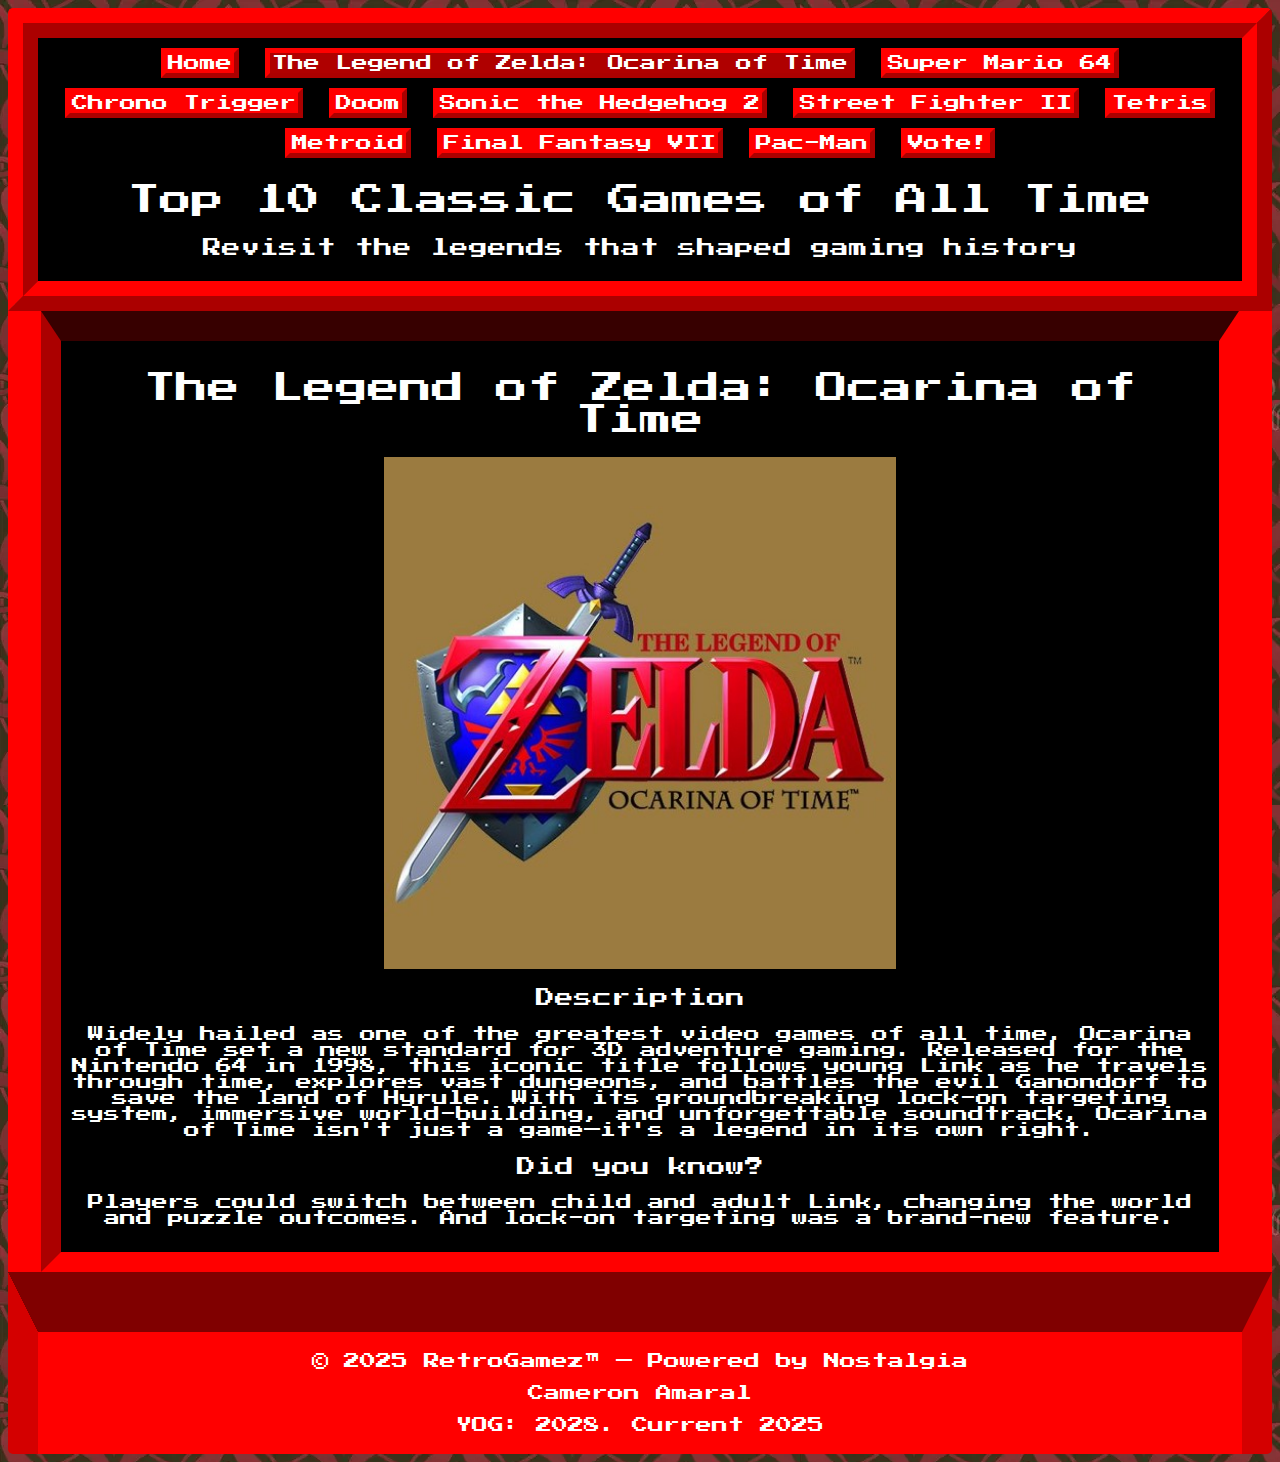
<file: game1.html>
<!DOCTYPE html>
<html lang="en">

    <head>

        <title>Top 10 Classic Games of All Time</title>
        <link rel="stylesheet" href="styles.css">
        <link rel="preconnect" href="https://fonts.googleapis.com">
        <link rel="preconnect" href="https://fonts.gstatic.com" crossorigin>
        <link href="https://fonts.googleapis.com/css2?family=Playwrite+HU:wght@100..400&family=Press+Start+2P&display=swap" rel="stylesheet">

    </head>

    <body>

        <header>
            <nav>
                <a href="index.html">Home</a>
                <a class="active" href="game1.html">The Legend of Zelda: Ocarina of Time</a>
                <a href="game2.html">Super Mario 64</a>
                <a href="game3.html">Chrono Trigger</a>
                <a href="game4.html">Doom</a>
                <a href="game5.html">Sonic the Hedgehog 2</a>
                <a href="game6.html">Street Fighter II</a>
                <a href="game7.html">Tetris</a>
                <a href="game8.html">Metroid</a>
                <a href="game9.html">Final Fantasy VII</a>
                <a href="game10.html">Pac-Man</a>
                <a href="last.html">Vote!</a>
            </nav>
            <h1>Top 10 Classic Games of All Time</h1>
            <h3>Revisit the legends that shaped gaming history</h3>
        </header>
        <div id="cabinetsides">
            <main>

                <h1>The Legend of Zelda: Ocarina of Time</h1>
                <img src="src/zelda.jpg">
                <h3>Description</h3>
                <p>
                    Widely hailed as one of the greatest video games of all time, Ocarina of Time set a new standard for 3D adventure gaming. 
                    Released for the Nintendo 64 in 1998, this iconic title follows young Link as he travels through time, explores vast dungeons, and battles the evil Ganondorf to save the land of Hyrule. 
                    With its groundbreaking lock-on targeting system, immersive world-building, and unforgettable soundtrack, Ocarina of Time isn't just a game—it's a legend in its own right.
                </p>
                <h3>Did you know?</h3>
                <p>
                    Players could switch between child and adult Link, changing the world and puzzle outcomes. 
                    And lock-on targeting was a brand-new feature.
                </p>

            </main>
        </div>

        <footer>
            <nav>
                <p>© 2025 RetroGamez™ — Powered by Nostalgia</p>
                <p>Cameron Amaral</p>
                <p>YOG: 2028. Current 2025</p>
            </nav>
        </footer>

    </body>

</html>
</file>
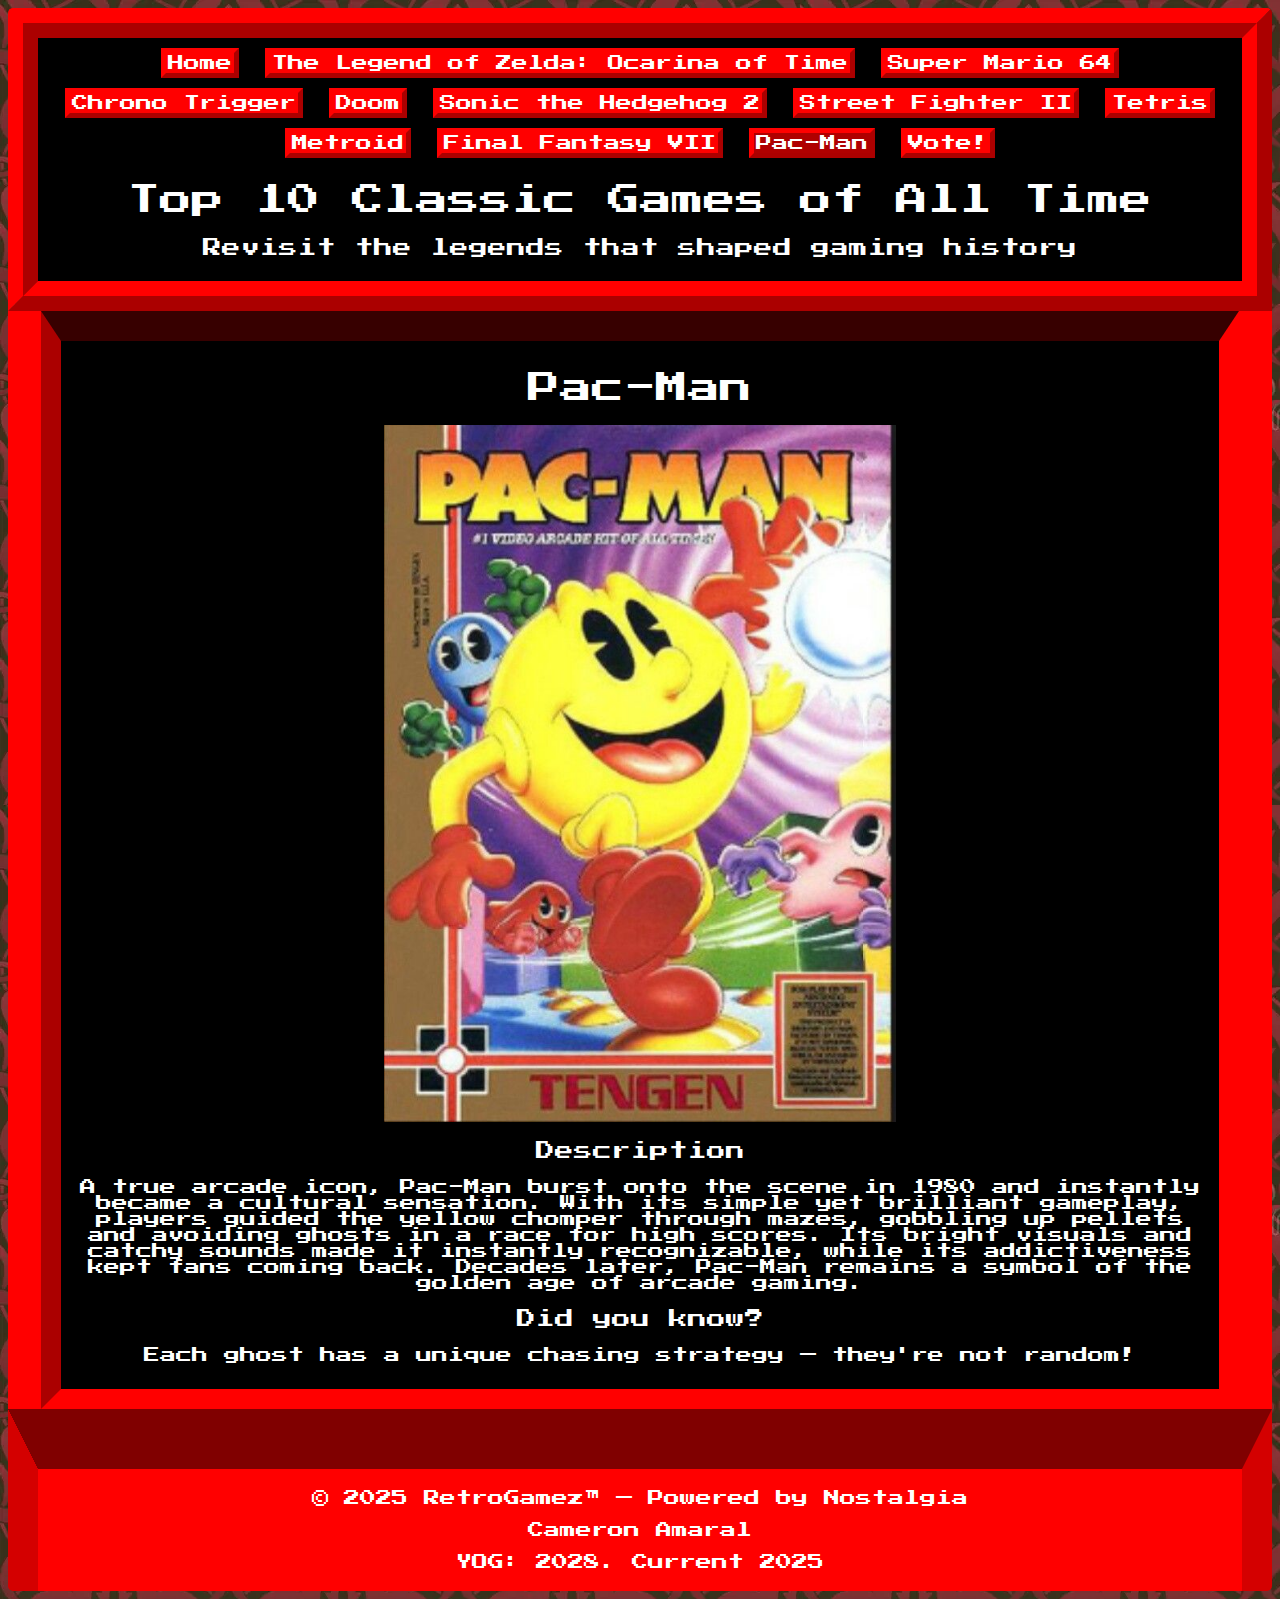
<file: game10.html>
<!DOCTYPE html>
<html lang="en">

    <head>

        <title>Top 10 Classic Games of All Time</title>
        <link rel="stylesheet" href="styles.css">
        <link rel="preconnect" href="https://fonts.googleapis.com">
        <link rel="preconnect" href="https://fonts.gstatic.com" crossorigin>
        <link href="https://fonts.googleapis.com/css2?family=Playwrite+HU:wght@100..400&family=Press+Start+2P&display=swap" rel="stylesheet">

    </head>

    <body>

        <header>
            <nav>
                <a href="index.html">Home</a>
                <a href="game1.html">The Legend of Zelda: Ocarina of Time</a>
                <a href="game2.html">Super Mario 64</a>
                <a href="game3.html">Chrono Trigger</a>
                <a href="game4.html">Doom</a>
                <a href="game5.html">Sonic the Hedgehog 2</a>
                <a href="game6.html">Street Fighter II</a>
                <a href="game7.html">Tetris</a>
                <a href="game8.html">Metroid</a>
                <a href="game9.html">Final Fantasy VII</a>
                <a class="active" href="game10.html">Pac-Man</a>
                <a href="last.html">Vote!</a>
            </nav>
            <h1>Top 10 Classic Games of All Time</h1>
            <h3>Revisit the legends that shaped gaming history</h3>
        </header>
        <div id="cabinetsides">
            <main>

                <h1>Pac-Man</h1>
                <img src="src/pacman.jpg">
                <h3>Description</h3>
                <p>
                    A true arcade icon, Pac-Man burst onto the scene in 1980 and instantly became a cultural sensation. 
                    With its simple yet brilliant gameplay, players guided the yellow chomper through mazes, gobbling up pellets and avoiding ghosts in a race for high scores. 
                    Its bright visuals and catchy sounds made it instantly recognizable, while its addictiveness kept fans coming back. 
                    Decades later, Pac-Man remains a symbol of the golden age of arcade gaming.
                </p>
                <h3>Did you know?</h3>
                <p>
                    Each ghost has a unique chasing strategy — they're not random!
                </p>
                

            </main>
        </div>

        <footer>
            <nav>
                <p>© 2025 RetroGamez™ — Powered by Nostalgia</p>
                <p>Cameron Amaral</p>
                <p>YOG: 2028. Current 2025</p>
            </nav>
        </footer>

    </body>

</html>
</file>
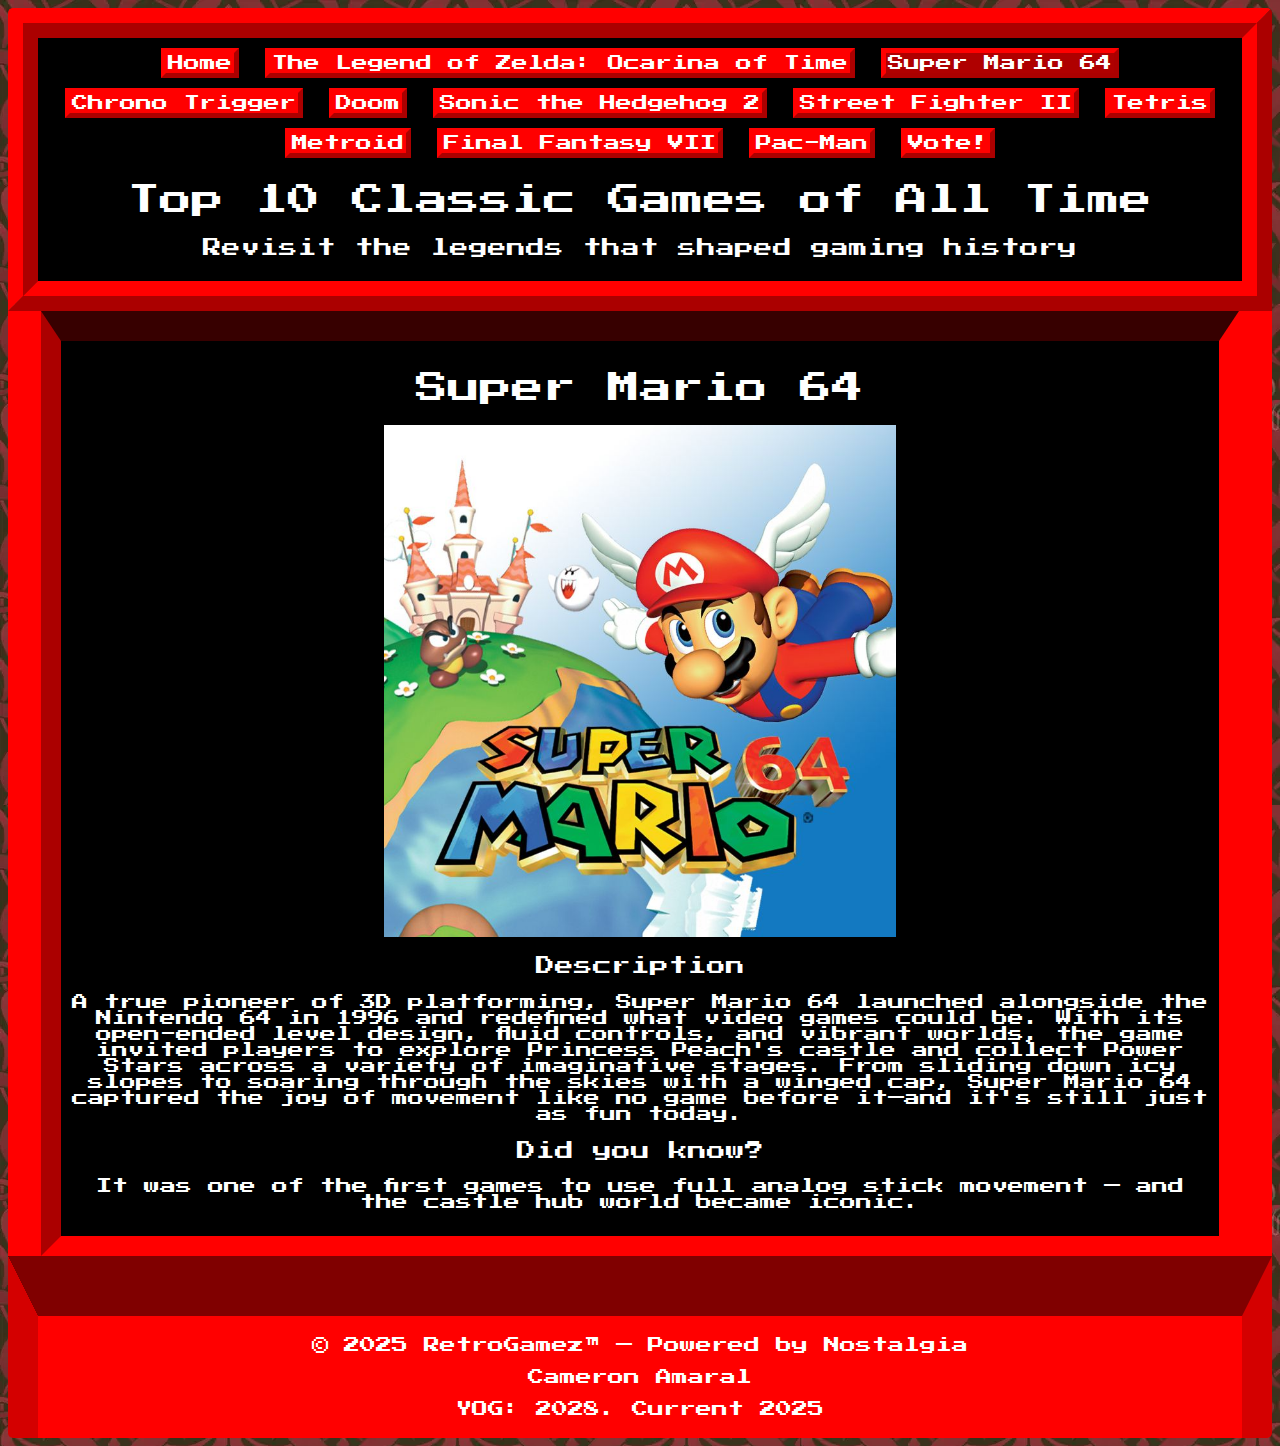
<file: game2.html>
<!DOCTYPE html>
<html lang="en">

    <head>

        <title>Top 10 Classic Games of All Time</title>
        <link rel="stylesheet" href="styles.css">
        <link rel="preconnect" href="https://fonts.googleapis.com">
        <link rel="preconnect" href="https://fonts.gstatic.com" crossorigin>
        <link href="https://fonts.googleapis.com/css2?family=Playwrite+HU:wght@100..400&family=Press+Start+2P&display=swap" rel="stylesheet">

    </head>

    <body>

        <header>
            <nav>
                <a href="index.html">Home</a>
                <a href="game1.html">The Legend of Zelda: Ocarina of Time</a>
                <a class="active" href="game2.html">Super Mario 64</a>
                <a href="game3.html">Chrono Trigger</a>
                <a href="game4.html">Doom</a>
                <a href="game5.html">Sonic the Hedgehog 2</a>
                <a href="game6.html">Street Fighter II</a>
                <a href="game7.html">Tetris</a>
                <a href="game8.html">Metroid</a>
                <a href="game9.html">Final Fantasy VII</a>
                <a href="game10.html">Pac-Man</a>
                <a href="last.html">Vote!</a>
            </nav>
            <h1>Top 10 Classic Games of All Time</h1>
            <h3>Revisit the legends that shaped gaming history</h3>
        </header>
        <div id="cabinetsides">
            <main>

                <h1>Super Mario 64</h1>
                <img src="src/mario.jpg">
                <h3>Description</h3>
                <p>
                    A true pioneer of 3D platforming, Super Mario 64 launched alongside the Nintendo 64 in 1996 and redefined what video games could be. 
                    With its open-ended level design, fluid controls, and vibrant worlds, the game invited players to explore Princess Peach's castle and collect Power Stars across a variety of imaginative stages. 
                    From sliding down icy slopes to soaring through the skies with a winged cap, Super Mario 64 captured the joy of movement like no game before it—and it's still just as fun today.
                </p>
                <h3>Did you know?</h3>
                <p>
                    It was one of the first games to use full analog stick movement — and the castle hub world became iconic.
                </p>
                

            </main>
        </div>

        <footer>
            <nav>
                <p>© 2025 RetroGamez™ — Powered by Nostalgia</p>
                <p>Cameron Amaral</p>
                <p>YOG: 2028. Current 2025</p>
            </nav>
        </footer>

    </body>

</html>
</file>
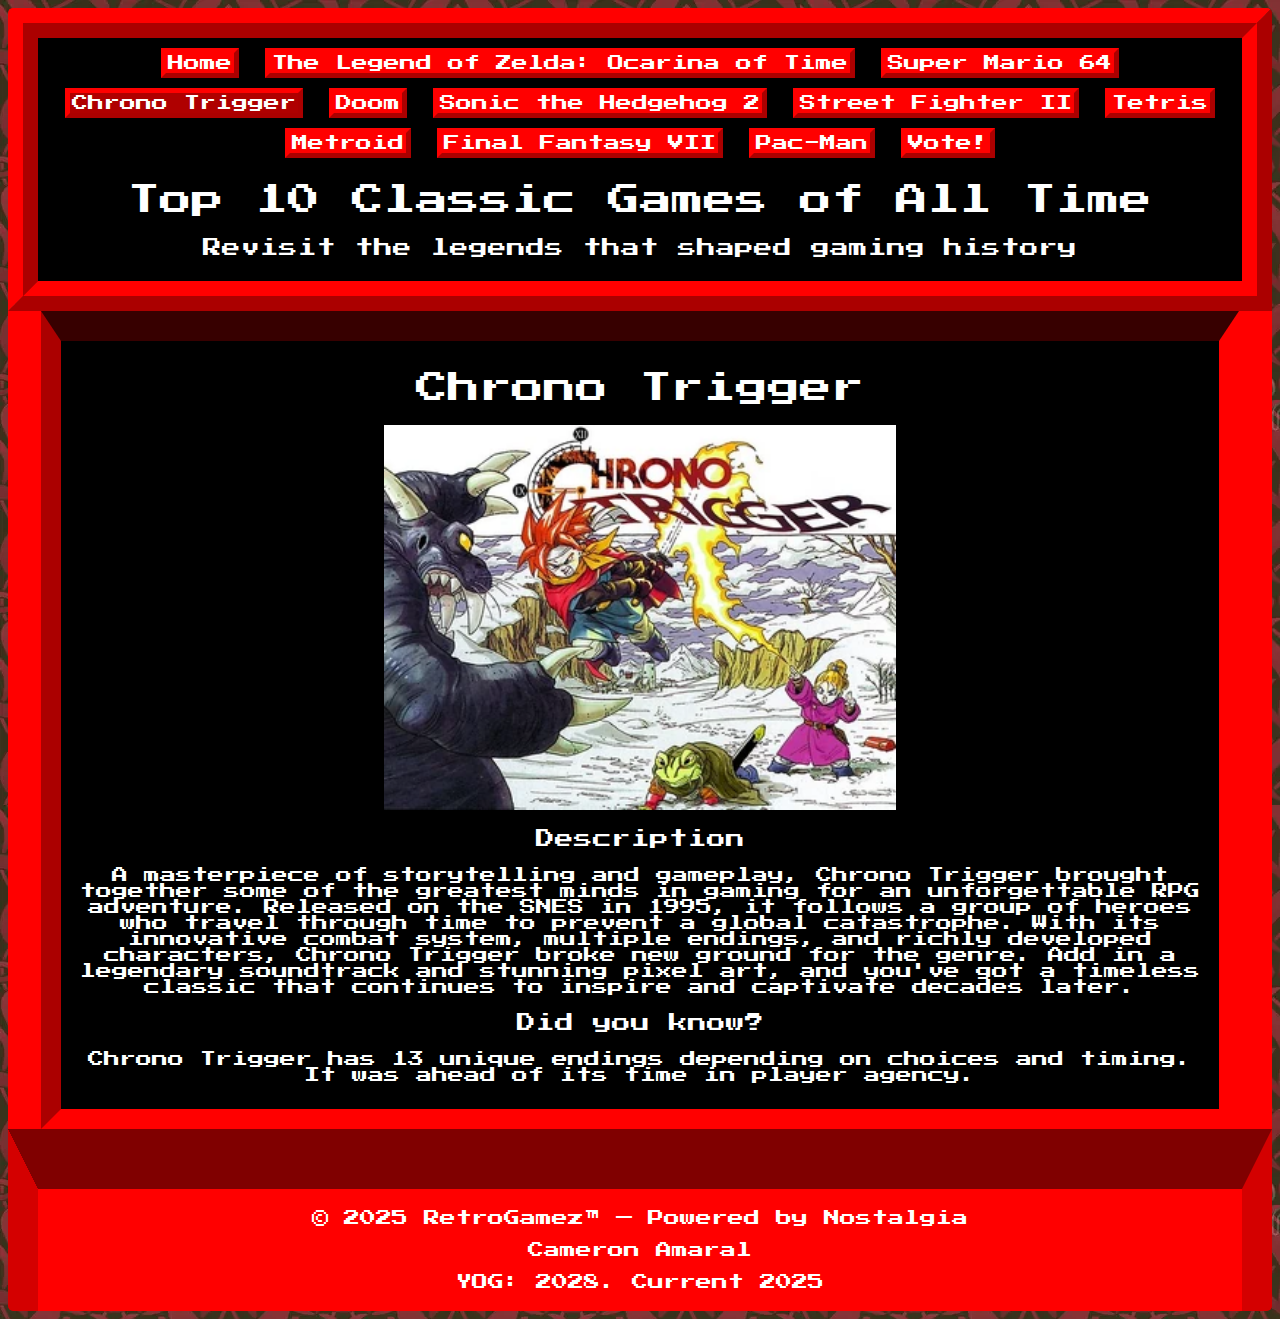
<file: game3.html>
<!DOCTYPE html>
<html lang="en">

    <head>

        <title>Top 10 Classic Games of All Time</title>
        <link rel="stylesheet" href="styles.css">
        <link rel="preconnect" href="https://fonts.googleapis.com">
        <link rel="preconnect" href="https://fonts.gstatic.com" crossorigin>
        <link href="https://fonts.googleapis.com/css2?family=Playwrite+HU:wght@100..400&family=Press+Start+2P&display=swap" rel="stylesheet">

    </head>

    <body>

        <header>
            <nav>
                <a href="index.html">Home</a>
                <a href="game1.html">The Legend of Zelda: Ocarina of Time</a>
                <a href="game2.html">Super Mario 64</a>
                <a class="active" href="game3.html">Chrono Trigger</a>
                <a href="game4.html">Doom</a>
                <a href="game5.html">Sonic the Hedgehog 2</a>
                <a href="game6.html">Street Fighter II</a>
                <a href="game7.html">Tetris</a>
                <a href="game8.html">Metroid</a>
                <a href="game9.html">Final Fantasy VII</a>
                <a href="game10.html">Pac-Man</a>
                <a href="last.html">Vote!</a>
            </nav>
            <h1>Top 10 Classic Games of All Time</h1>
            <h3>Revisit the legends that shaped gaming history</h3>
        </header>
        <div id="cabinetsides">
            <main>

                <h1>Chrono Trigger</h1>
                <img src="src/chrono.webp">
                <h3>Description</h3>
                <p>
                    A masterpiece of storytelling and gameplay, Chrono Trigger brought together some of the greatest minds in gaming for an unforgettable RPG adventure. 
                    Released on the SNES in 1995, it follows a group of heroes who travel through time to prevent a global catastrophe. 
                    With its innovative combat system, multiple endings, and richly developed characters, Chrono Trigger broke new ground for the genre. 
                    Add in a legendary soundtrack and stunning pixel art, and you've got a timeless classic that continues to inspire and captivate decades later.
                </p>
                <h3>Did you know?</h3>
                <p>
                    Chrono Trigger has 13 unique endings depending on choices and timing. 
                    It was ahead of its time in player agency.
                </p>
                

            </main>
        </div>

        <footer>
            <nav>
                <p>© 2025 RetroGamez™ — Powered by Nostalgia</p>
                <p>Cameron Amaral</p>
                <p>YOG: 2028. Current 2025</p>
            </nav>
        </footer>

    </body>

</html>
</file>
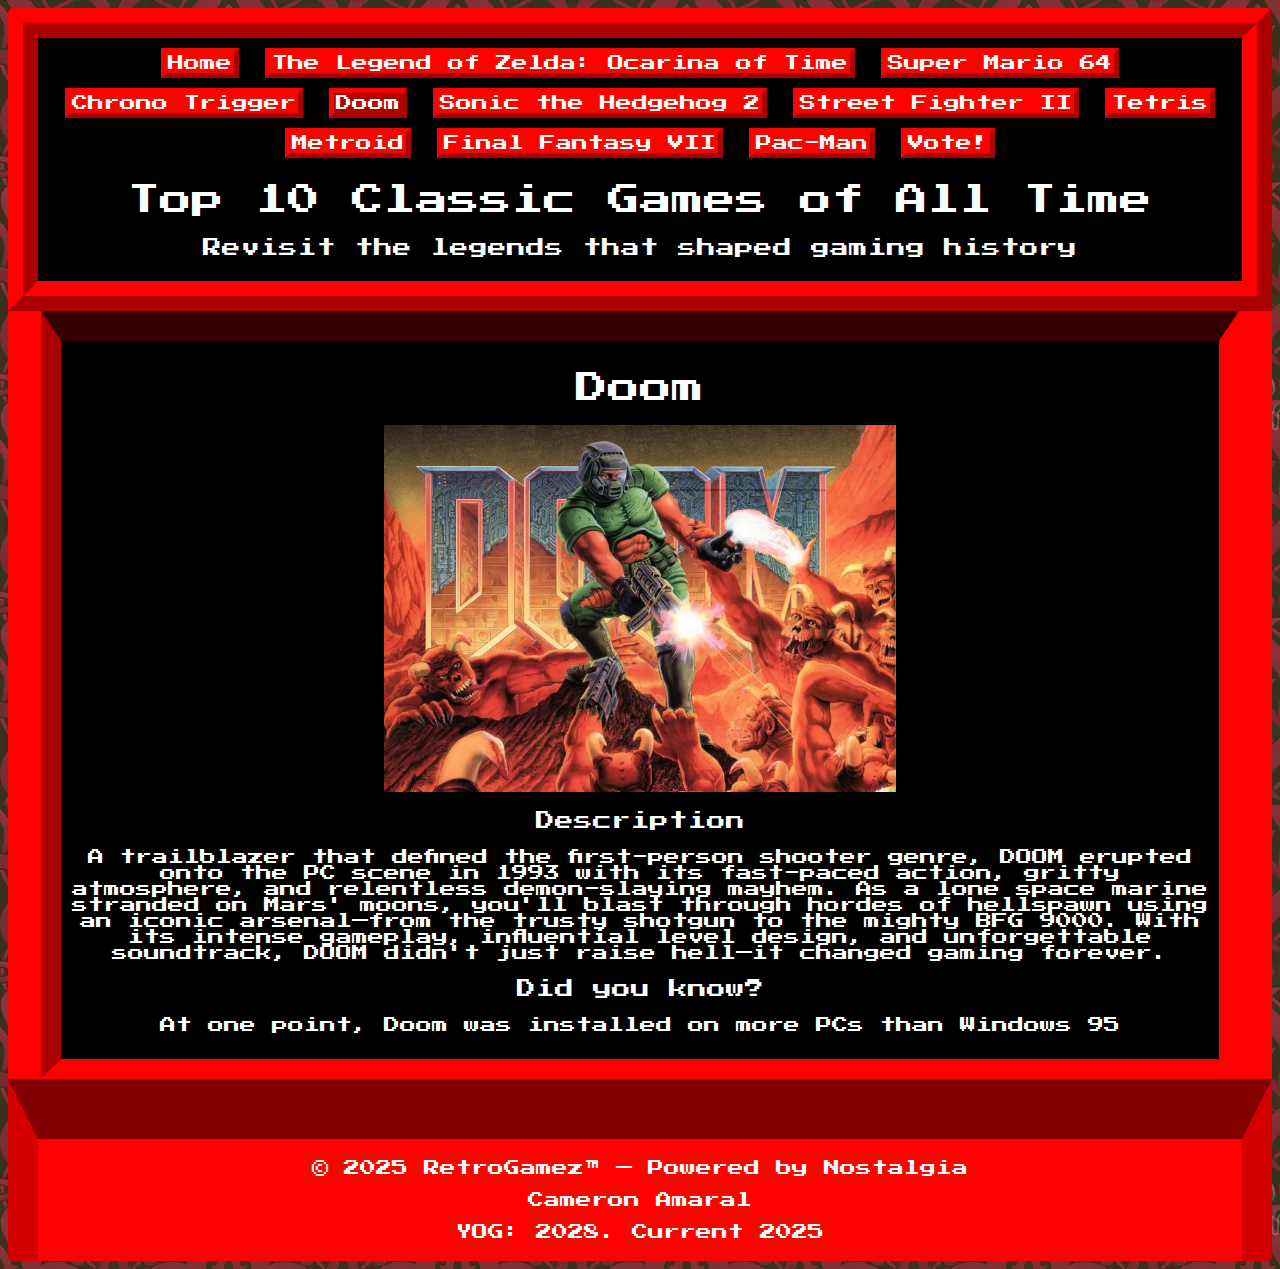
<file: game4.html>
<!DOCTYPE html>
<html lang="en">

    <head>

        <title>Top 10 Classic Games of All Time</title>
        <link rel="stylesheet" href="styles.css">
        <link rel="preconnect" href="https://fonts.googleapis.com">
        <link rel="preconnect" href="https://fonts.gstatic.com" crossorigin>
        <link href="https://fonts.googleapis.com/css2?family=Playwrite+HU:wght@100..400&family=Press+Start+2P&display=swap" rel="stylesheet">

    </head>

    <body>

        <header>
            <nav>
                <a href="index.html">Home</a>
                <a href="game1.html">The Legend of Zelda: Ocarina of Time</a>
                <a href="game2.html">Super Mario 64</a>
                <a href="game3.html">Chrono Trigger</a>
                <a class="active" href="game4.html">Doom</a>
                <a href="game5.html">Sonic the Hedgehog 2</a>
                <a href="game6.html">Street Fighter II</a>
                <a href="game7.html">Tetris</a>
                <a href="game8.html">Metroid</a>
                <a href="game9.html">Final Fantasy VII</a>
                <a href="game10.html">Pac-Man</a>
                <a href="last.html">Vote!</a>
            </nav>
            <h1>Top 10 Classic Games of All Time</h1>
            <h3>Revisit the legends that shaped gaming history</h3>
        </header>
        <div id="cabinetsides">
            <main>

                <h1>Doom</h1>
                <img src="src/doom.webp">
                <h3>Description</h3>
                <p>
                    A trailblazer that defined the first-person shooter genre, DOOM erupted onto the PC scene in 1993 with its fast-paced action, gritty atmosphere, and relentless demon-slaying mayhem. 
                    As a lone space marine stranded on Mars' moons, you'll blast through hordes of hellspawn using an iconic arsenal—from the trusty shotgun to the mighty BFG 9000. 
                    With its intense gameplay, influential level design, and unforgettable soundtrack, DOOM didn't just raise hell—it changed gaming forever.
                </p>
                <h3>Did you know?</h3>
                <p>
                    At one point, Doom was installed on more PCs than Windows 95
                </p>
                

            </main>
        </div>

        <footer>
            <nav>
                <p>© 2025 RetroGamez™ — Powered by Nostalgia</p>
                <p>Cameron Amaral</p>
                <p>YOG: 2028. Current 2025</p>
            </nav>
        </footer>

    </body>

</html>
</file>
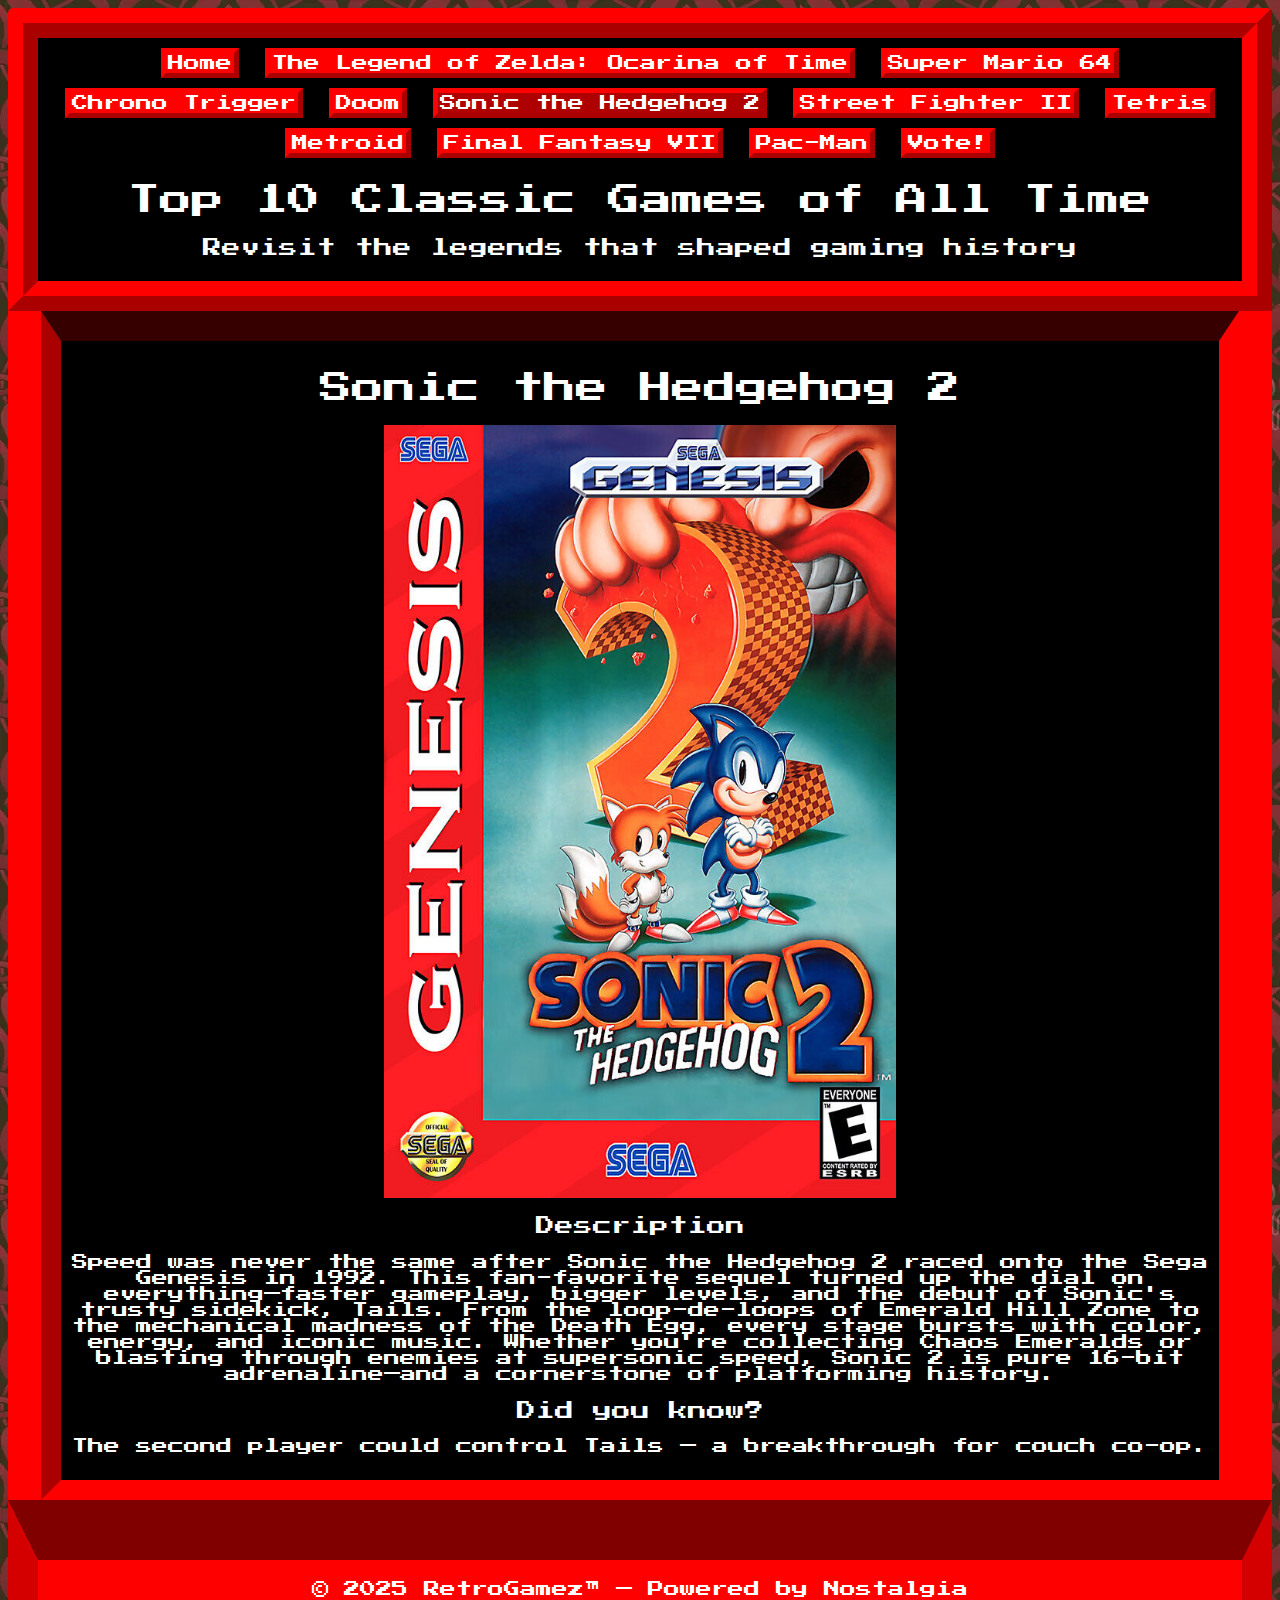
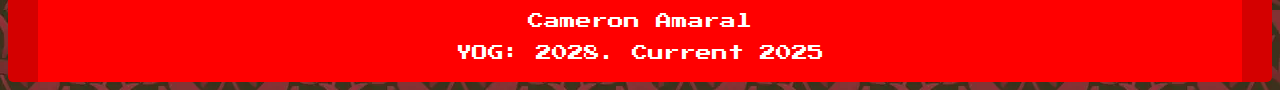
<file: game5.html>
<!DOCTYPE html>
<html lang="en">

    <head>

        <title>Top 10 Classic Games of All Time</title>
        <link rel="stylesheet" href="styles.css">
        <link rel="preconnect" href="https://fonts.googleapis.com">
        <link rel="preconnect" href="https://fonts.gstatic.com" crossorigin>
        <link href="https://fonts.googleapis.com/css2?family=Playwrite+HU:wght@100..400&family=Press+Start+2P&display=swap" rel="stylesheet">

    </head>

    <body>

        <header>
            <nav>
                <a href="index.html">Home</a>
                <a href="game1.html">The Legend of Zelda: Ocarina of Time</a>
                <a href="game2.html">Super Mario 64</a>
                <a href="game3.html">Chrono Trigger</a>
                <a href="game4.html">Doom</a>
                <a class="active" href="game5.html">Sonic the Hedgehog 2</a>
                <a href="game6.html">Street Fighter II</a>
                <a href="game7.html">Tetris</a>
                <a href="game8.html">Metroid</a>
                <a href="game9.html">Final Fantasy VII</a>
                <a href="game10.html">Pac-Man</a>
                <a href="last.html">Vote!</a>
            </nav>
            <h1>Top 10 Classic Games of All Time</h1>
            <h3>Revisit the legends that shaped gaming history</h3>
        </header>
        <div id="cabinetsides">
            <main>

                <h1>Sonic the Hedgehog 2</h1>
                <img src="src/sonic.jpg">
                <h3>Description</h3>
                <p>
                    Speed was never the same after Sonic the Hedgehog 2 raced onto the Sega Genesis in 1992. 
                    This fan-favorite sequel turned up the dial on everything—faster gameplay, bigger levels, and the debut of Sonic's trusty sidekick, Tails. 
                    From the loop-de-loops of Emerald Hill Zone to the mechanical madness of the Death Egg, every stage bursts with color, energy, and iconic music. 
                    Whether you're collecting Chaos Emeralds or blasting through enemies at supersonic speed, Sonic 2 is pure 16-bit adrenaline—and a cornerstone of platforming history.
                </p>
                <h3>Did you know?</h3>
                <p>
                    The second player could control Tails — a breakthrough for couch co-op.
                </p>
                

            </main>
        </div>

        <footer>
            <nav>
                <p>© 2025 RetroGamez™ — Powered by Nostalgia</p>
                <p>Cameron Amaral</p>
                <p>YOG: 2028. Current 2025</p>
            </nav>
        </footer>

    </body>

</html>
</file>
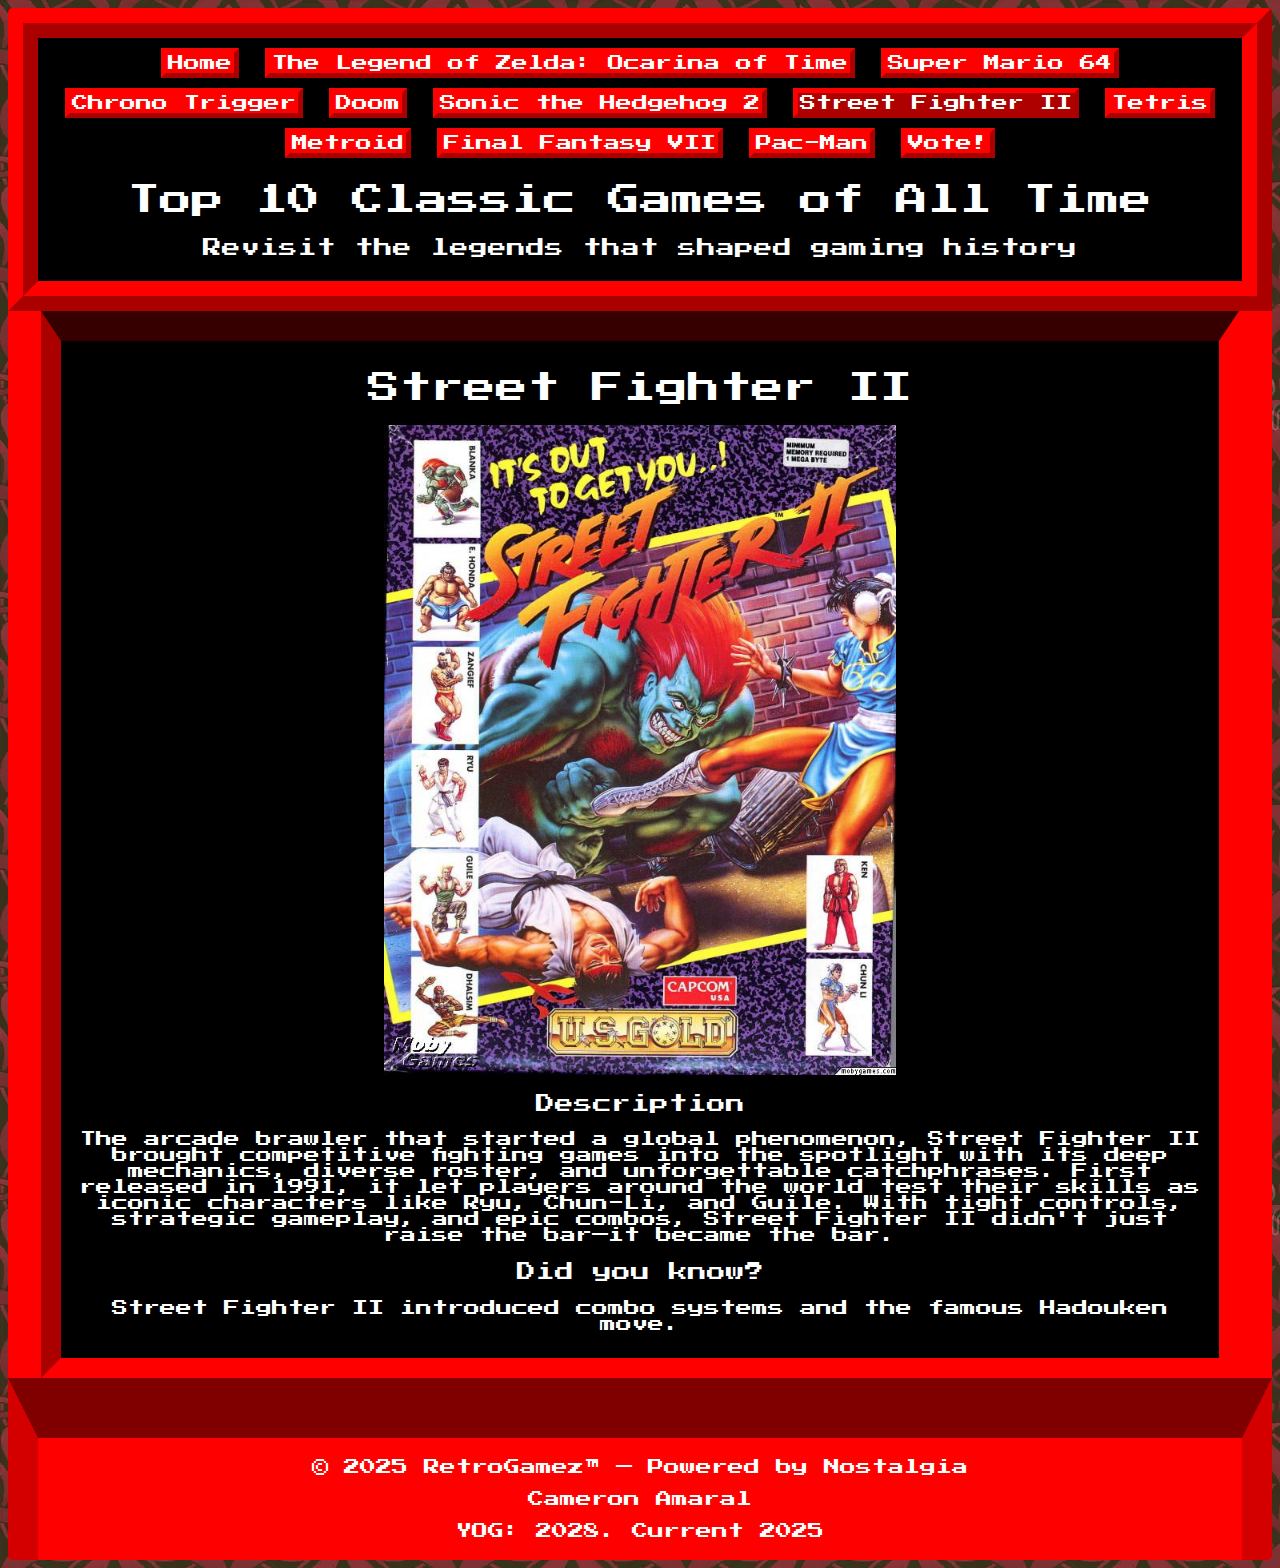
<file: game6.html>
<!DOCTYPE html>
<html lang="en">

    <head>

        <title>Top 10 Classic Games of All Time</title>
        <link rel="stylesheet" href="styles.css">
        <link rel="preconnect" href="https://fonts.googleapis.com">
        <link rel="preconnect" href="https://fonts.gstatic.com" crossorigin>
        <link href="https://fonts.googleapis.com/css2?family=Playwrite+HU:wght@100..400&family=Press+Start+2P&display=swap" rel="stylesheet">

    </head>

    <body>

        <header>
            <nav>
                <a href="index.html">Home</a>
                <a href="game1.html">The Legend of Zelda: Ocarina of Time</a>
                <a href="game2.html">Super Mario 64</a>
                <a href="game3.html">Chrono Trigger</a>
                <a href="game4.html">Doom</a>
                <a href="game5.html">Sonic the Hedgehog 2</a>
                <a class="active" href="game6.html">Street Fighter II</a>
                <a href="game7.html">Tetris</a>
                <a href="game8.html">Metroid</a>
                <a href="game9.html">Final Fantasy VII</a>
                <a href="game10.html">Pac-Man</a>
                <a href="last.html">Vote!</a>
            </nav>
            <h1>Top 10 Classic Games of All Time</h1>
            <h3>Revisit the legends that shaped gaming history</h3>
        </header>
        <div id="cabinetsides">
            <main>

                <h1>Street Fighter II</h1>
                <img src="src/fighter.jpg">
                <h3>Description</h3>
                <p>
                    The arcade brawler that started a global phenomenon, Street Fighter II brought competitive fighting games into the spotlight with its deep mechanics, diverse roster, and unforgettable catchphrases. 
                    First released in 1991, it let players around the world test their skills as iconic characters like Ryu, Chun-Li, and Guile. 
                    With tight controls, strategic gameplay, and epic combos, Street Fighter II didn't just raise the bar—it became the bar.
                </p>
                <h3>Did you know?</h3>
                <p>
                    Street Fighter II introduced combo systems and the famous Hadouken move.
                </p>
                

            </main>
        </div>

        <footer>
            <nav>
                <p>© 2025 RetroGamez™ — Powered by Nostalgia</p>
                <p>Cameron Amaral</p>
                <p>YOG: 2028. Current 2025</p>
            </nav>
        </footer>

    </body>

</html>
</file>
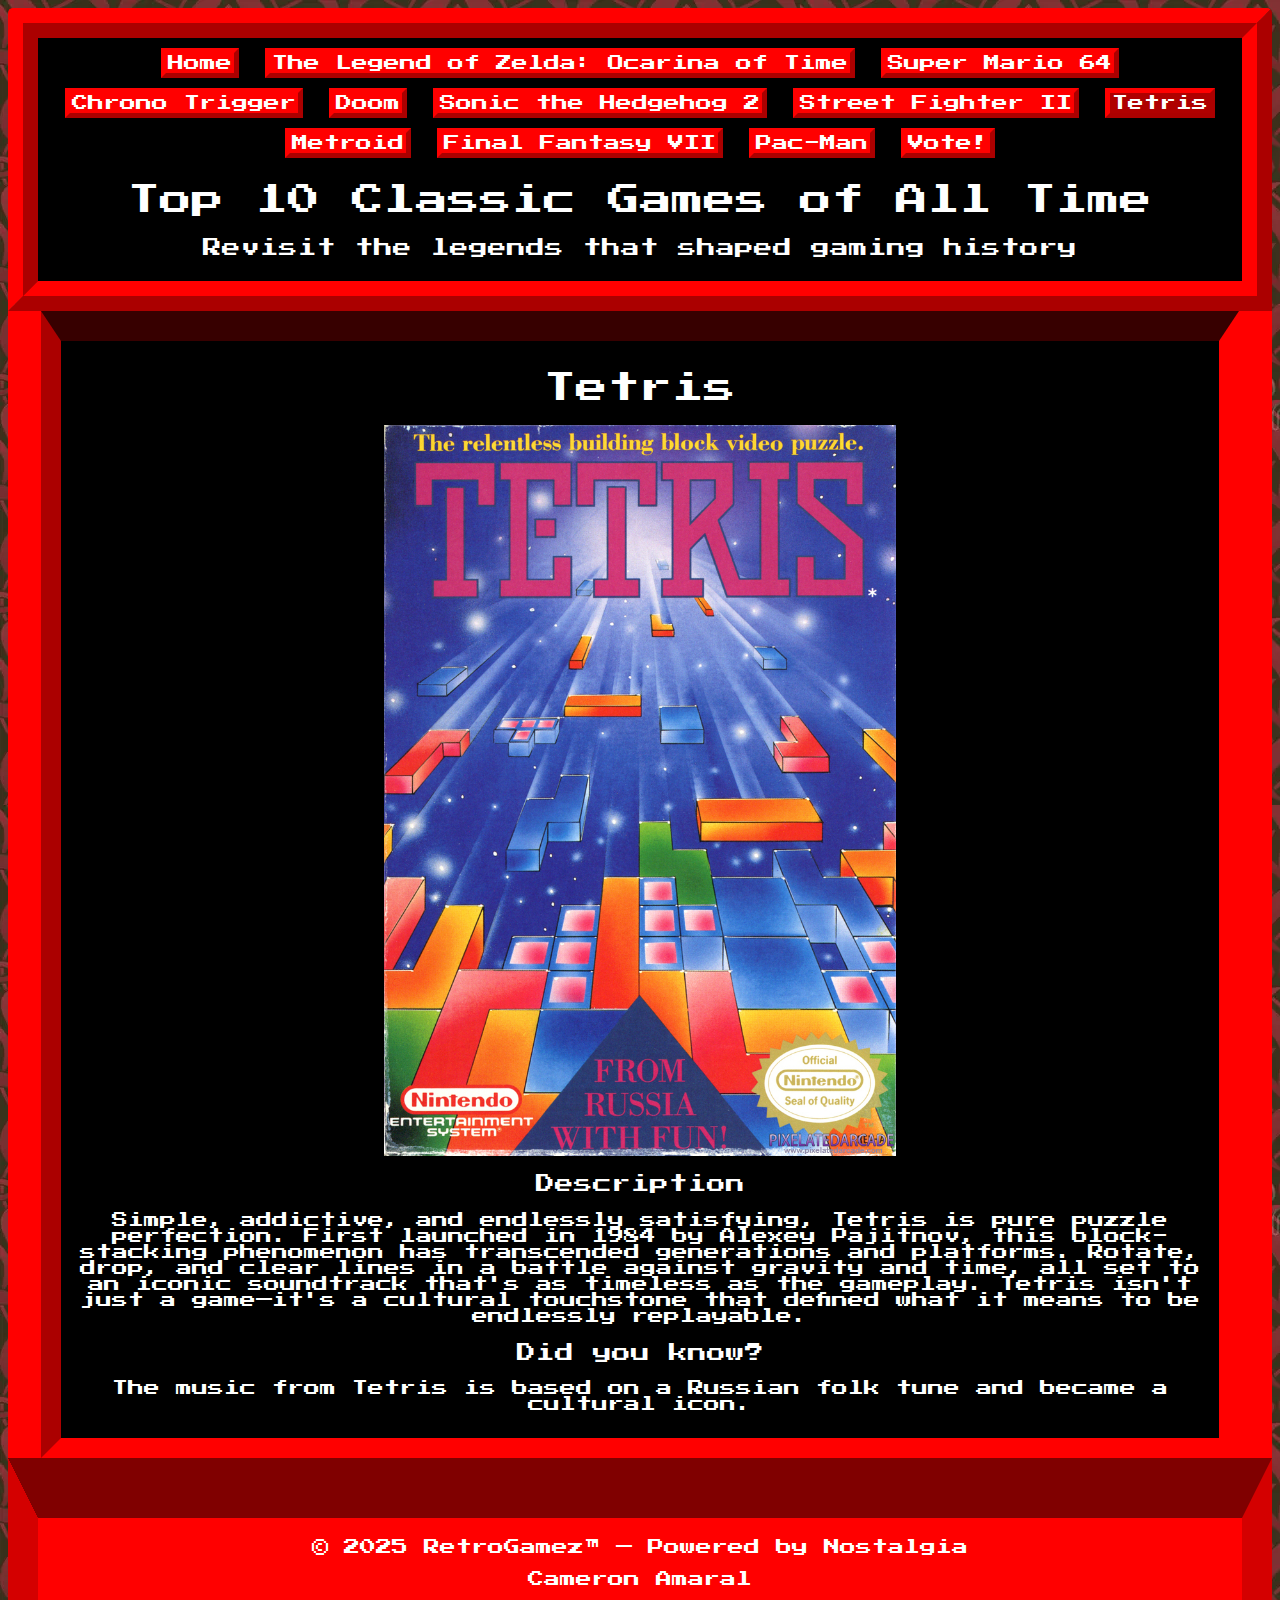
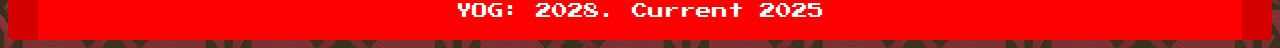
<file: game7.html>
<!DOCTYPE html>
<html lang="en">

    <head>

        <title>Top 10 Classic Games of All Time</title>
        <link rel="stylesheet" href="styles.css">
        <link rel="preconnect" href="https://fonts.googleapis.com">
        <link rel="preconnect" href="https://fonts.gstatic.com" crossorigin>
        <link href="https://fonts.googleapis.com/css2?family=Playwrite+HU:wght@100..400&family=Press+Start+2P&display=swap" rel="stylesheet">

    </head>

    <body>

        <header>
            <nav>
                <a href="index.html">Home</a>
                <a href="game1.html">The Legend of Zelda: Ocarina of Time</a>
                <a href="game2.html">Super Mario 64</a>
                <a href="game3.html">Chrono Trigger</a>
                <a href="game4.html">Doom</a>
                <a href="game5.html">Sonic the Hedgehog 2</a>
                <a href="game6.html">Street Fighter II</a>
                <a class="active" href="game7.html">Tetris</a>
                <a href="game8.html">Metroid</a>
                <a href="game9.html">Final Fantasy VII</a>
                <a href="game10.html">Pac-Man</a>
                <a href="last.html">Vote!</a>
            </nav>
            <h1>Top 10 Classic Games of All Time</h1>
            <h3>Revisit the legends that shaped gaming history</h3>
        </header>
        <div id="cabinetsides">
            <main>

                <h1>Tetris</h1>
                <img src="src/tetris.jpg">
                <h3>Description</h3>
                <p>
                    Simple, addictive, and endlessly satisfying, Tetris is pure puzzle perfection. 
                    First launched in 1984 by Alexey Pajitnov, this block-stacking phenomenon has transcended generations and platforms. 
                    Rotate, drop, and clear lines in a battle against gravity and time, all set to an iconic soundtrack that's as timeless as the gameplay. 
                    Tetris isn't just a game—it's a cultural touchstone that defined what it means to be endlessly replayable.
                </p>
                <h3>Did you know?</h3>
                <p>
                    The music from Tetris is based on a Russian folk tune and became a cultural icon.
                </p>
                

            </main>
        </div>

        <footer>
            <nav>
                <p>© 2025 RetroGamez™ — Powered by Nostalgia</p>
                <p>Cameron Amaral</p>
                <p>YOG: 2028. Current 2025</p>
            </nav>
        </footer>

    </body>

</html>
</file>
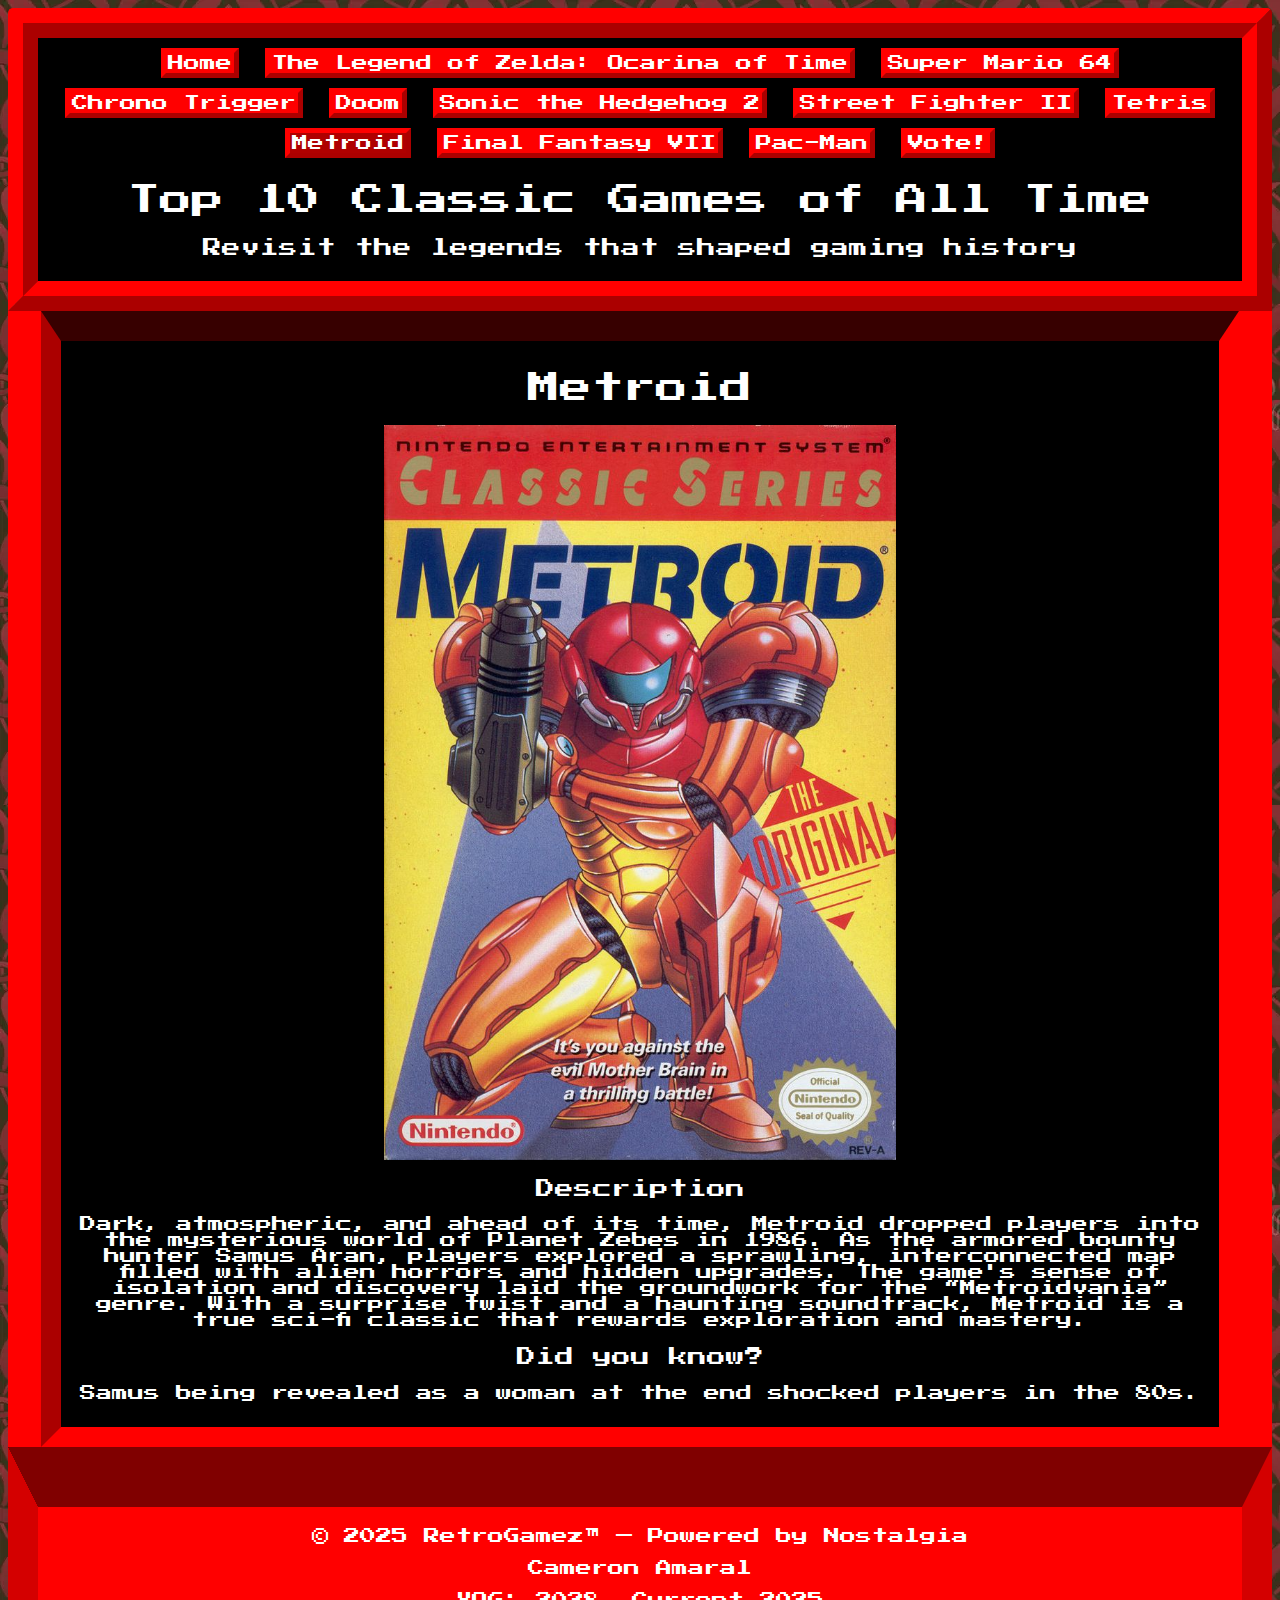
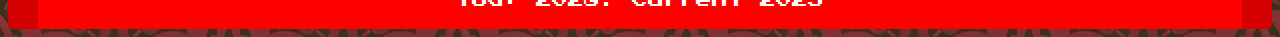
<file: game8.html>
<!DOCTYPE html>
<html lang="en">

    <head>

        <title>Top 10 Classic Games of All Time</title>
        <link rel="stylesheet" href="styles.css">
        <link rel="preconnect" href="https://fonts.googleapis.com">
        <link rel="preconnect" href="https://fonts.gstatic.com" crossorigin>
        <link href="https://fonts.googleapis.com/css2?family=Playwrite+HU:wght@100..400&family=Press+Start+2P&display=swap" rel="stylesheet">

    </head>

    <body>

        <header>
            <nav>
                <a href="index.html">Home</a>
                <a href="game1.html">The Legend of Zelda: Ocarina of Time</a>
                <a href="game2.html">Super Mario 64</a>
                <a href="game3.html">Chrono Trigger</a>
                <a href="game4.html">Doom</a>
                <a href="game5.html">Sonic the Hedgehog 2</a>
                <a href="game6.html">Street Fighter II</a>
                <a href="game7.html">Tetris</a>
                <a class="active" href="game8.html">Metroid</a>
                <a href="game9.html">Final Fantasy VII</a>
                <a href="game10.html">Pac-Man</a>
                <a href="last.html">Vote!</a>
            </nav>
            <h1>Top 10 Classic Games of All Time</h1>
            <h3>Revisit the legends that shaped gaming history</h3>
        </header>
        <div id="cabinetsides">
            <main>

                <h1>Metroid</h1>
                <img src="src/metroid.jpg">
                <h3>Description</h3>
                <p>
                    Dark, atmospheric, and ahead of its time, Metroid dropped players into the mysterious world of Planet Zebes in 1986. 
                    As the armored bounty hunter Samus Aran, players explored a sprawling, interconnected map filled with alien horrors and hidden upgrades. 
                    The game's sense of isolation and discovery laid the groundwork for the “Metroidvania” genre. 
                    With a surprise twist and a haunting soundtrack, Metroid is a true sci-fi classic that rewards exploration and mastery.
                </p>
                <h3>Did you know?</h3>
                <p>
                    Samus being revealed as a woman at the end shocked players in the 80s.
                </p>
                

            </main>
        </div>

        <footer>
            <nav>
                <p>© 2025 RetroGamez™ — Powered by Nostalgia</p>
                <p>Cameron Amaral</p>
                <p>YOG: 2028. Current 2025</p>
            </nav>
        </footer>

    </body>

</html>
</file>
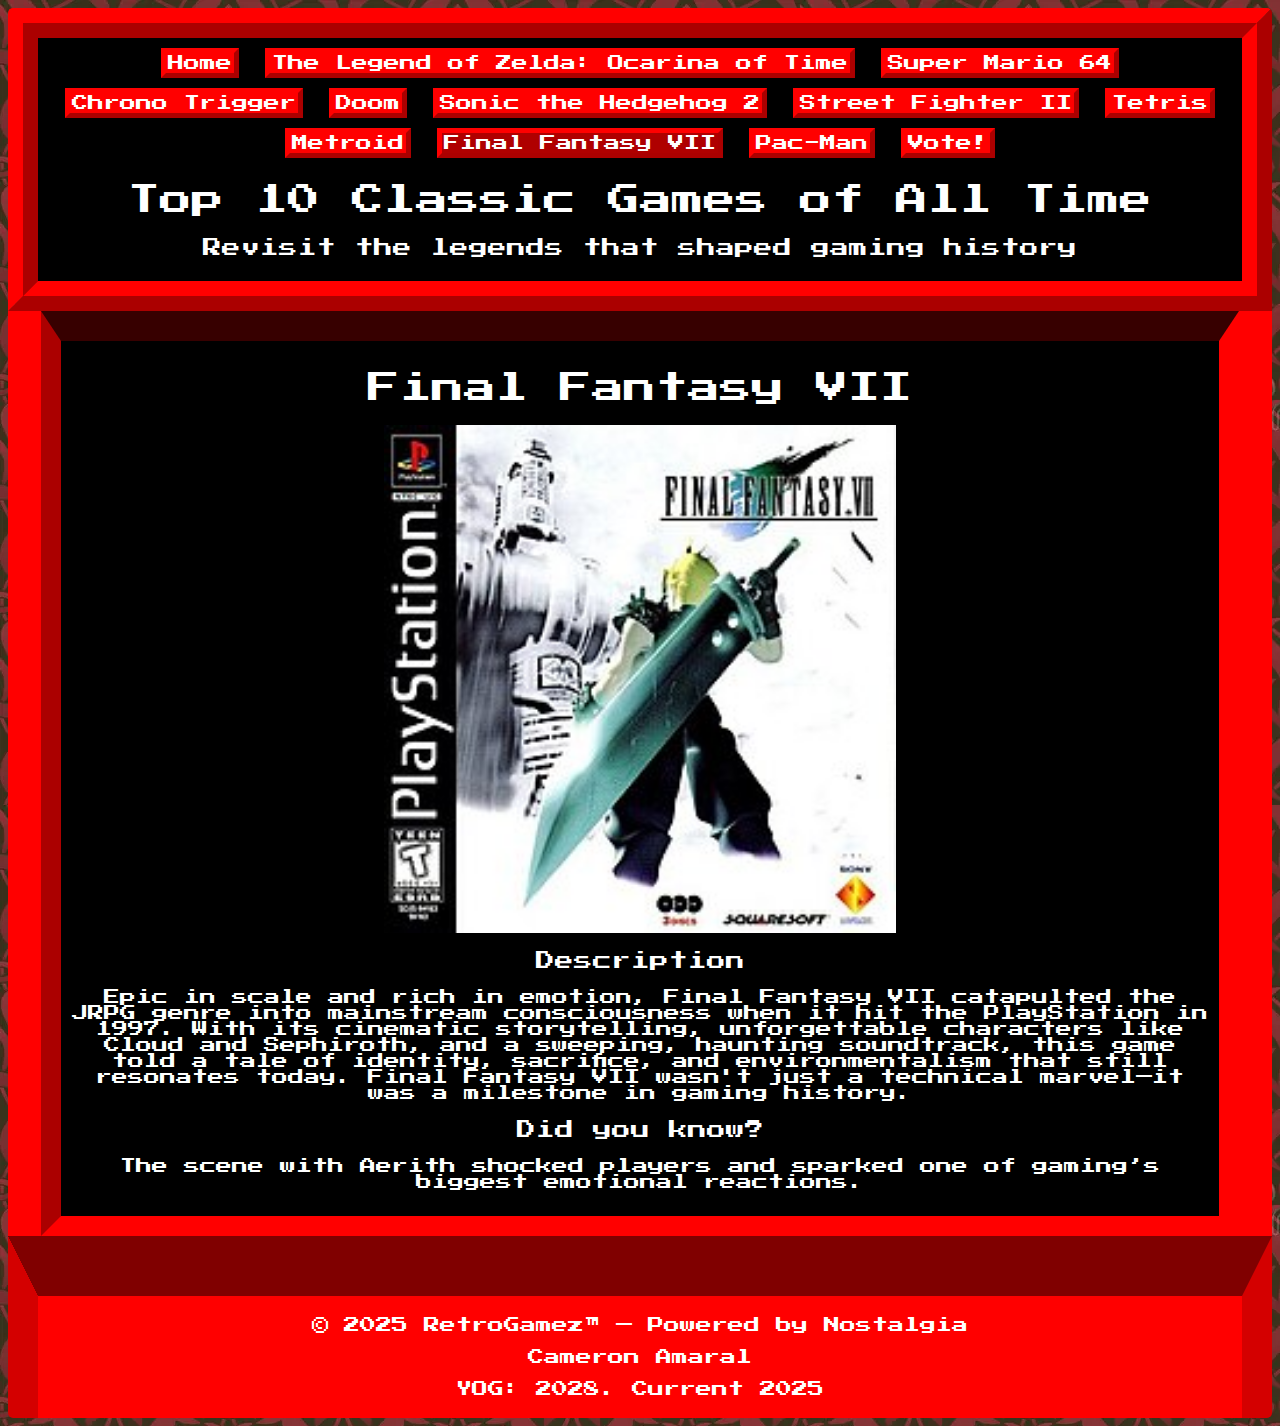
<file: game9.html>
<!DOCTYPE html>
<html lang="en">

    <head>

        <title>Top 10 Classic Games of All Time</title>
        <link rel="stylesheet" href="styles.css">
        <link rel="preconnect" href="https://fonts.googleapis.com">
        <link rel="preconnect" href="https://fonts.gstatic.com" crossorigin>
        <link href="https://fonts.googleapis.com/css2?family=Playwrite+HU:wght@100..400&family=Press+Start+2P&display=swap" rel="stylesheet">

    </head>

    <body>

        <header>
            <nav>
                <a href="index.html">Home</a>
                <a href="game1.html">The Legend of Zelda: Ocarina of Time</a>
                <a href="game2.html">Super Mario 64</a>
                <a href="game3.html">Chrono Trigger</a>
                <a href="game4.html">Doom</a>
                <a href="game5.html">Sonic the Hedgehog 2</a>
                <a href="game6.html">Street Fighter II</a>
                <a href="game7.html">Tetris</a>
                <a href="game8.html">Metroid</a>
                <a class="active" href="game9.html">Final Fantasy VII</a>
                <a href="game10.html">Pac-Man</a>
                <a href="last.html">Vote!</a>
            </nav>
            <h1>Top 10 Classic Games of All Time</h1>
            <h3>Revisit the legends that shaped gaming history</h3>
        </header>
        <div id="cabinetsides">
            <main>

                <h1>Final Fantasy VII</h1>
                <img src="src/final.jpg">
                <h3>Description</h3>
                <p>
                    Epic in scale and rich in emotion, Final Fantasy VII catapulted the JRPG genre into mainstream consciousness when it hit the PlayStation in 1997. 
                    With its cinematic storytelling, unforgettable characters like Cloud and Sephiroth, and a sweeping, haunting soundtrack, this game told a tale of identity, sacrifice, and environmentalism that still resonates today. 
                    Final Fantasy VII wasn't just a technical marvel—it was a milestone in gaming history.
                </p>
                <h3>Did you know?</h3>
                <p>
                    The scene with Aerith shocked players and sparked one of gaming’s biggest emotional reactions.
                </p>
                

            </main>
        </div>

        <footer>
            <nav>
                <p>© 2025 RetroGamez™ — Powered by Nostalgia</p>
                <p>Cameron Amaral</p>
                <p>YOG: 2028. Current 2025</p>
            </nav>
        </footer>

    </body>

</html>
</file>
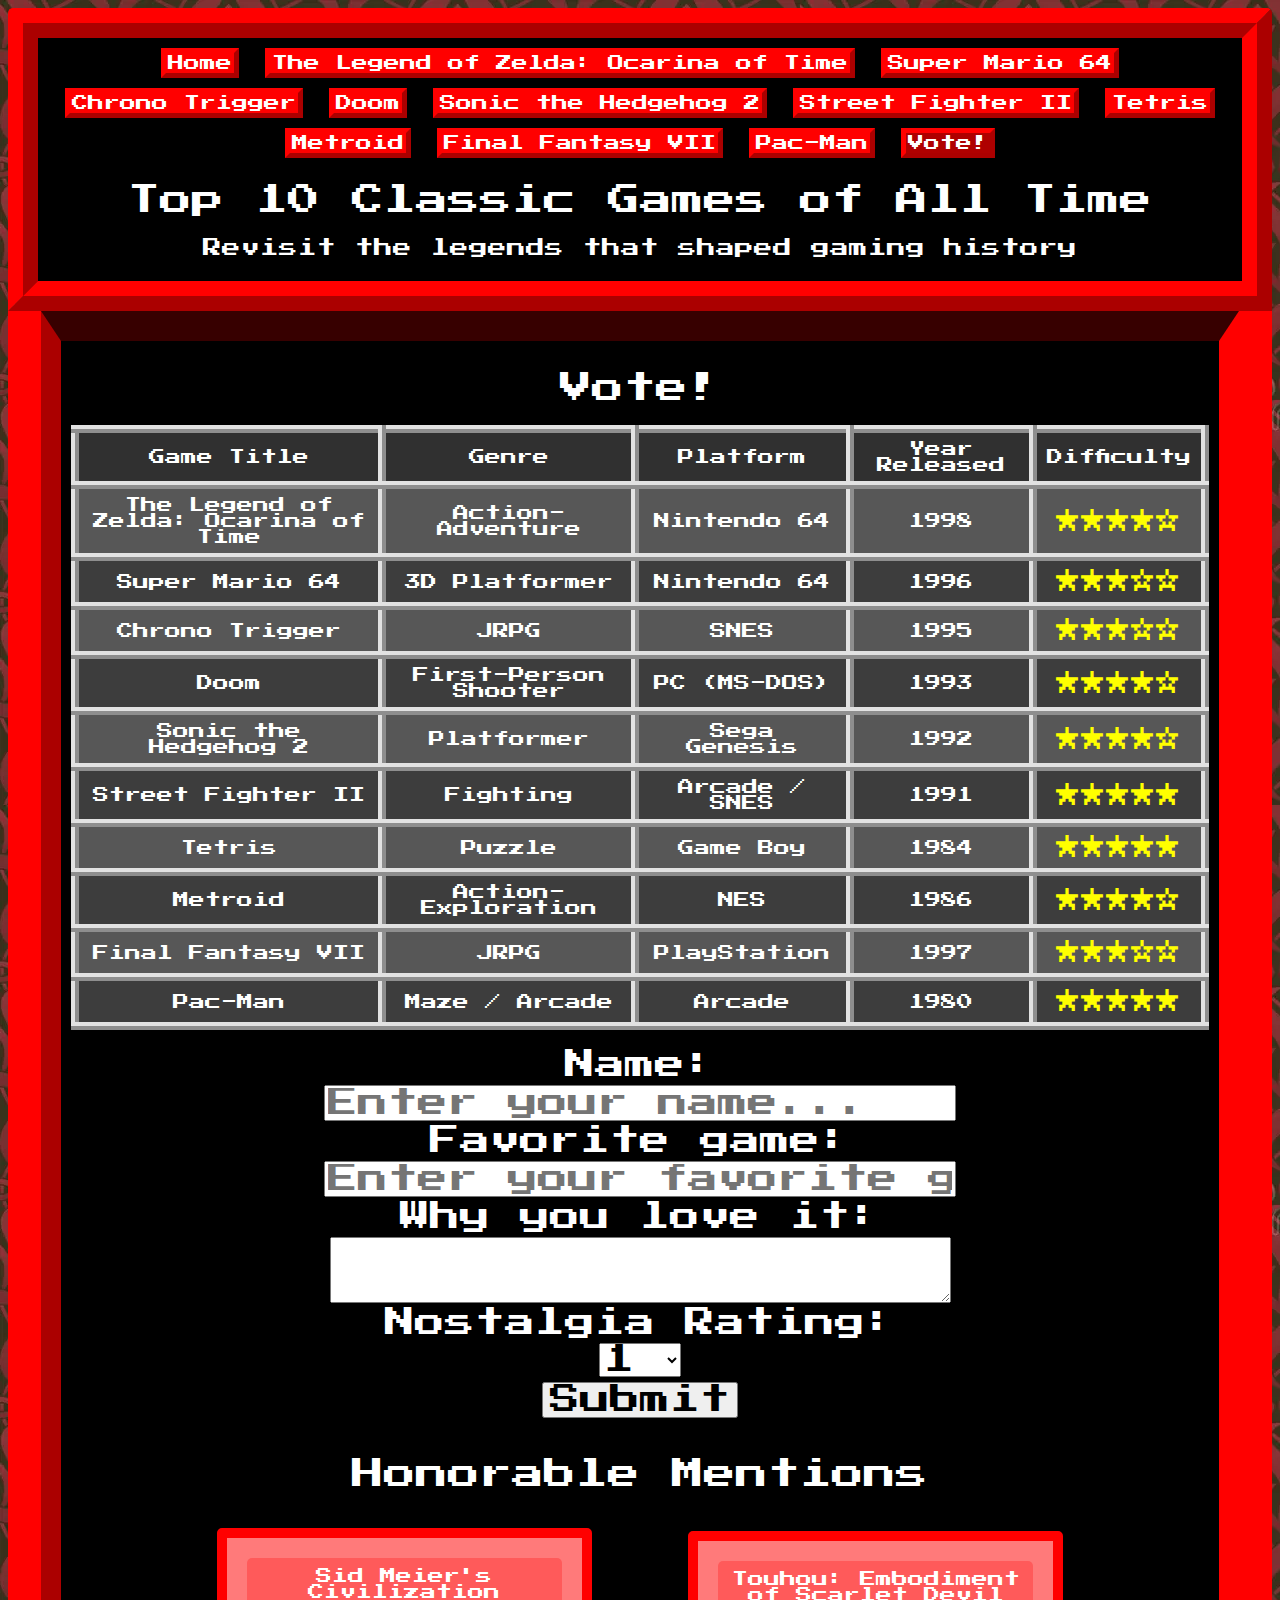
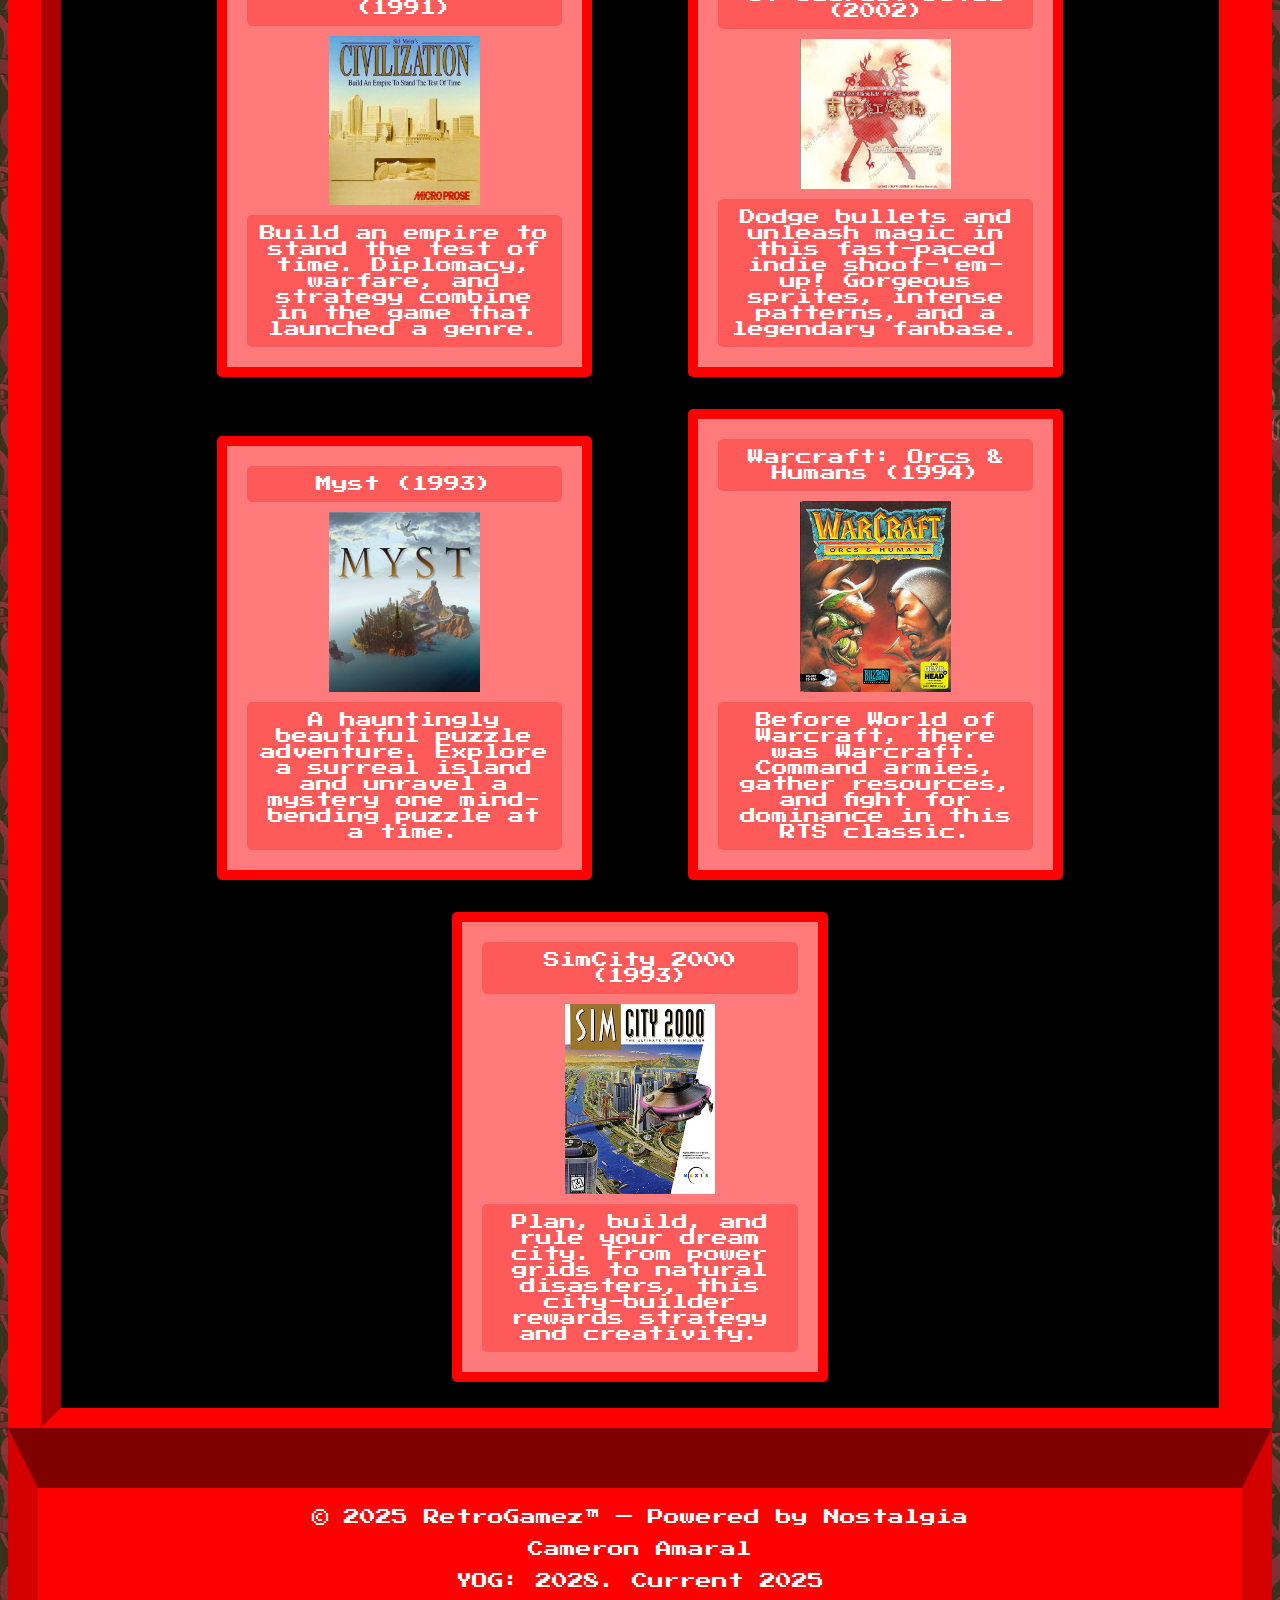
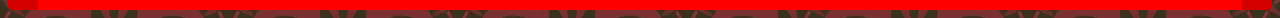
<file: last.html>
<!DOCTYPE html>
<html lang="en">

    <head>

        <title>Top 10 Classic Games of All Time</title>
        <link rel="stylesheet" href="styles.css">
        <link rel="preconnect" href="https://fonts.googleapis.com">
        <link rel="preconnect" href="https://fonts.gstatic.com" crossorigin>
        <link href="https://fonts.googleapis.com/css2?family=Playwrite+HU:wght@100..400&family=Press+Start+2P&display=swap" rel="stylesheet">

    </head>

    <body>

        <header>
            <nav>
                <a href="index.html">Home</a>
                <a href="game1.html">The Legend of Zelda: Ocarina of Time</a>
                <a href="game2.html">Super Mario 64</a>
                <a href="game3.html">Chrono Trigger</a>
                <a href="game4.html">Doom</a>
                <a href="game5.html">Sonic the Hedgehog 2</a>
                <a href="game6.html">Street Fighter II</a>
                <a href="game7.html">Tetris</a>
                <a href="game8.html">Metroid</a>
                <a href="game9.html">Final Fantasy VII</a>
                <a href="game10.html">Pac-Man</a>
                <a class="active" href="last.html">Vote!</a>
            </nav>
            <h1>Top 10 Classic Games of All Time</h1>
            <h3>Revisit the legends that shaped gaming history</h3>
        </header>
        <div id="cabinetsides">
            <main>

                <h1>Vote!</h1>

                <table>
                    <thead>
                        <tr>
                            <th scope="col">Game Title</th>
                            <th scope="col">Genre</th>
                            <th scope="col">Platform</th>
                            <th scope="col">Year Released</th>
                            <th scope="col">Difficulty</th>
                        </tr>
                    </thead>
                    <tbody>
                        <tr>
                            <th scope="row">The Legend of Zelda: Ocarina of Time</Time></th>
                            <td>Action-Adventure</td>
                            <td>Nintendo 64</td>
                            <td>1998</td>
                            <td class="star">★★★★☆</td>
                        </tr>
                        <tr>
                            <th scope="row">Super Mario 64</th>
                            <td>3D Platformer</td>
                            <td>Nintendo 64</td>
                            <td>1996</td>
                            <td class="star">★★★☆☆</td>
                        </tr>
                        <tr>
                            <th scope="row">Chrono Trigger</th>
                            <td>JRPG</td>
                            <td>SNES</td>
                            <td>1995</td>
                            <td class="star">★★★☆☆</td>
                        </tr>
                        <tr>
                            <th scope="row">Doom</th>
                            <td>First-Person Shooter</td>
                            <td>PC (MS-DOS)</td>
                            <td>1993</td>
                            <td class="star">★★★★☆</td>
                        </tr>
                        <tr>
                            <th scope="row">Sonic the Hedgehog 2</th>
                            <td>Platformer</td>
                            <td>Sega Genesis</td>
                            <td>1992</td>
                            <td class="star">★★★★☆</td>
                        </tr>
                        <tr>
                            <th scope="row">Street Fighter II</th>
                            <td>Fighting</td>
                            <td>Arcade / SNES</td>
                            <td>1991</td>
                            <td class="star">★★★★★</td>
                        </tr>
                        <tr>
                            <th scope="row">Tetris</th>
                            <td>Puzzle</td>
                            <td>Game Boy</td>
                            <td>1984</td>
                            <td class="star">★★★★★</td>
                        </tr>
                        <tr>
                            <th scope="row">Metroid</th>
                            <td>Action-Exploration</td>
                            <td>NES</td>
                            <td>1986</td>
                            <td class="star">★★★★☆</td>
                        </tr>
                        <tr>
                            <th scope="row">Final Fantasy VII</th>
                            <td>JRPG</td>
                            <td>PlayStation</td>
                            <td>1997</td>
                            <td class="star">★★★☆☆</td>
                        </tr>
                        <tr>
                            <th scope="row">Pac-Man</th>
                            <td>Maze / Arcade</td>
                            <td>Arcade</td>
                            <td>1980</td>
                            <td class="star">★★★★★</td>
                        </tr>
                    </tbody>
                </table>

                <form id="form">
                    
                    <label for="name">Name:</label>
                    <input type="text" id="name" placeholder="Enter your name...">

                    <label for="game">Favorite game:</label>
                    <input type="text" id="game" placeholder="Enter your favorite game...">

                    <label for="opinion">Why you love it:</label>
                    <textarea id="opinion"></textarea>

                    <label for="Nostalgia">Nostalgia Rating:</label>
                    <select id="Nostalgia">
                        <option>1</option>
                        <option>2</option>
                        <option>3</option>
                        <option>4</option>
                        <option>5</option>
                        <option>6</option>
                        <option>7</option>
                        <option>8</option>
                        <option>9</option>
                        <option>10</option>
                    </select>

                    <button id="submit">Submit</button>

                </form>

                <h1>Honorable Mentions</h1>
                <div class="mentions">
                    <div class="card">
                        <figure>
                            <figcaption>Sid Meier's Civilization (1991)</figcaption>
                            <img src="src/civ.jpg">
                            <figcaption>
                                Build an empire to stand the test of time. 
                                Diplomacy, warfare, and strategy combine in the game that launched a genre.
                            </figcaption>
                        </figure>
                    </div>
                    <div class="card">
                        <figure>
                            <figcaption>Touhou: Embodiment of Scarlet Devil (2002)</figcaption>
                            <img src="src/touhou.png">
                            <figcaption>
                                Dodge bullets and unleash magic in this fast-paced indie shoot-'em-up! Gorgeous sprites, intense patterns, and a legendary fanbase.
                            </figcaption>
                        </figure>
                    </div>
                    <div class="card">
                        <figure>
                            <figcaption>Myst (1993)</figcaption>
                            <img src="src/myst.png">
                            <figcaption>
                                A hauntingly beautiful puzzle adventure. Explore a surreal island and unravel a mystery one mind-bending puzzle at a time.
                            </figcaption>
                        </figure>
                    </div>
                    <div class="card">
                        <figure>
                            <figcaption>Warcraft: Orcs & Humans (1994)</figcaption>
                            <img src="src/warcraft.png">
                            <figcaption>
                                Before World of Warcraft, there was Warcraft. Command armies, gather resources, and fight for dominance in this RTS classic.
                            </figcaption>
                        </figure>
                    </div>
                    <div class="card">
                        <figure>
                            <figcaption>SimCity 2000 (1993)</figcaption>
                            <img src="src/sim.png">
                            <figcaption>
                                Plan, build, and rule your dream city. 
                                From power grids to natural disasters, this city-builder rewards strategy and creativity.
                            </figcaption>
                        </figure>
                    </div>
                </div>
            </main>
        </div>

        <footer>
            <nav>
                <p>© 2025 RetroGamez™ — Powered by Nostalgia</p>
                <p>Cameron Amaral</p>
                <p>YOG: 2028. Current 2025</p>
            </nav>
        </footer>

    </body>

</html>
</file>
<file: styles.css>
* {
    font-family: "Press Start 2P", system-ui;
    font-weight: 400;
    font-style: normal;
}

body {
    background-image: url(src/image.webp);
}

header {
    background-color: black;
    color: white;
    border: 30px ridge red;
    border-radius: 5px 5px 0 0;
    padding: 5px;
    text-align: center;
}

header a {
    text-decoration: none;
    color: white;
    display: inline-block;
    margin: 5px;
    padding: 2px;
    border: 5px outset red;
    background-color: red;
}

header a.active {
    background-color: rgb(175, 0, 0);
}

header a:hover {
    background-color: #d40000;
}

main {
    background-color: black;
    color: white;
    text-align: center;
    margin-top: -10px;
    padding: 10px;
    border: 20px inset red;
    border-top: 30px inset darkred;
    width: 90%;
    margin: 0 auto;
}

img {
    width: 45%;
    height: auto;
}

#cabinetsides {
    background-color: red;
}

footer {
    background-color: red;
    color: white;
    border-top: 60px inset #d40000;
    border-left: 30px outset #d40000;
    border-right: 30px inset #d40000;
    border-radius: 0 0 5px 5px;
    margin: 0 auto;
    padding: 5px;
    text-align: center;
}
video {
    width: 90%;
    height: auto;
}

table {
    border-collapse: collapse;
    border: 8px ridge #e2e2e2;
    margin: 0 auto;
}
thead th {
    background-color: #303030;
}
tbody > tr:nth-of-type(even) {
    background-color: #3d3d3d;
}
tbody > tr:nth-of-type(odd) {
    background-color: #575757;
}

th, td {
    border: 8px ridge #e2e2e2;
    padding: 8px 10px;
}

.star {
    font-size: 25px;
    color: yellow;
}

form *{
    font-size: 30px;
    display: block;
    margin: 5px auto;
}
form {
    margin: 20px;
    margin-bottom: 40px;
}

figure {
    padding: 10px;
    height: auto;
    background-color: #ff7a7a;
    border: 10px solid red;
    border-radius: 5px;
}
figcaption {
    padding: 10px;
    border-radius: 5px;
    background-color: #ff5a5a;
    margin: 10px;
}
.card {
    display: inline-block;
    width: 40%;
    height: auto;
}
</file>
